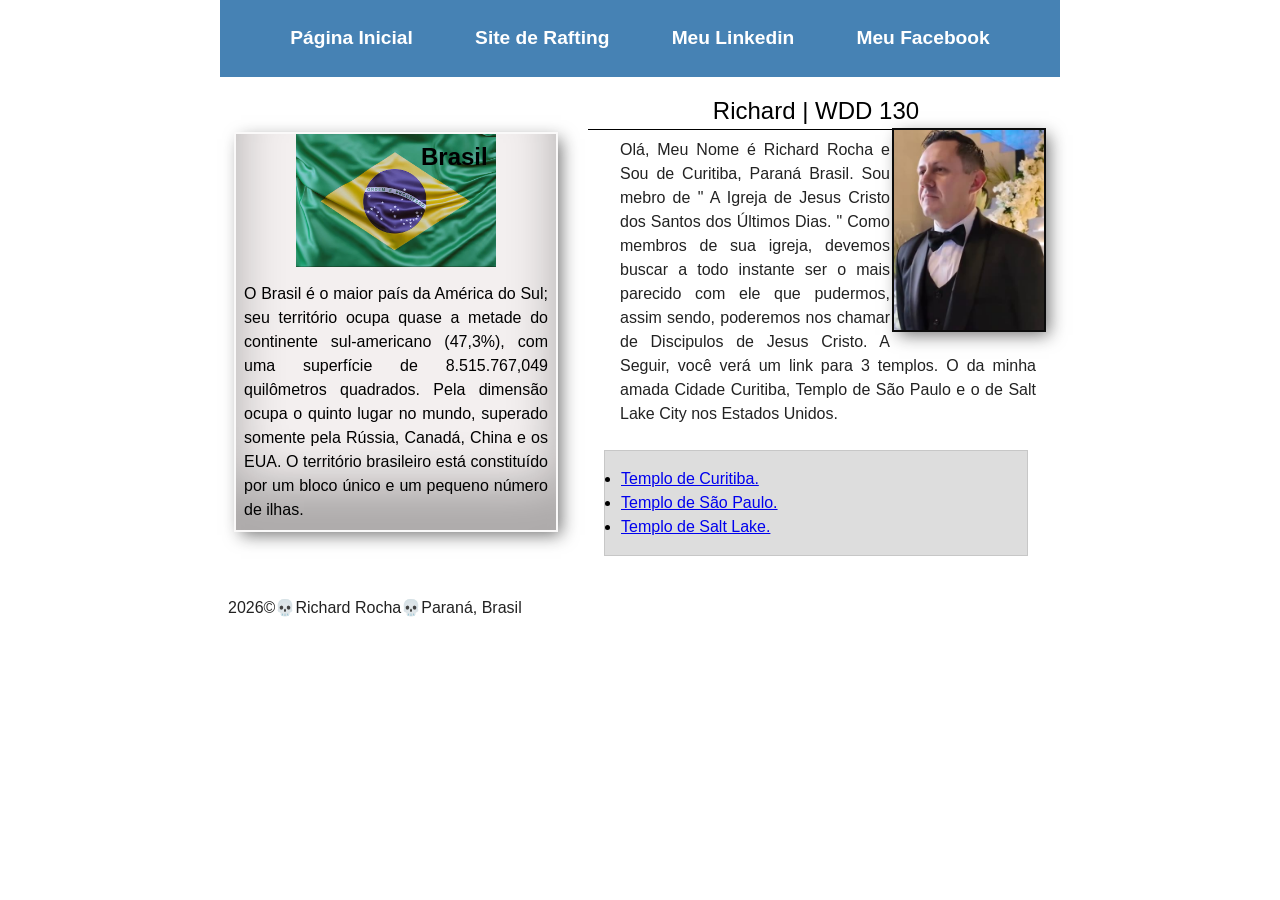
<file: index.html>
<!DOCTYPE html>
<html lang="pt-BR">

<head>
    <meta charset="UTF-8">
    <meta name="viewport" content="width=device-width, initial-scale=1.0">
    <title> Richard Machado da Rocha | WDD 130</title>
    <meta name="description"
      content="Richard Rocha, estudante do curso WDD 130. Pagina de Aprendizado. Semana 02 Estilos CSS">
    <meta name="author" content="Richard Machado da Rocha">
    <link rel="stylesheet" href="estilos/estilos.css">
</head>

<body>
    <header>
        <nav>
            <a href="#">Página Inicial</a>
            <a href="https://rrichard-rocha.github.io/wdd130/wwr/sobre.html">Site de Rafting</a>
            <a href="https://www.linkedin.com/in/richard-rocha-9424b73b7/">Meu Linkedin</a>
            <a href="https://www.facebook.com/RG.GAMES.PR">Meu Facebook</a>
        </nav>
    </header>
    <div class="grid">
        <main>
            <h1>Richard | WDD 130 </h1>
            <img src="imagens/perfil.jpg" alt="Foto de Richard Rocha" width="300">
            <p class="identacao">Olá, Meu Nome é Richard Rocha e Sou de Curitiba, Paraná Brasil. Sou
                mebro de "
                A Igreja de Jesus Cristo dos Santos dos Últimos Dias. " Como membros de sua igreja,
                devemos buscar a
                todo instante ser o mais parecido com ele que pudermos, assim sendo, poderemos nos
                chamar de Discipulos de Jesus Cristo. A Seguir, você verá um link para 3 templos. O
                da
                minha amada Cidade Curitiba, Templo de São Paulo e o de Salt Lake City nos Estados
                Unidos.
            </p>
            <ul class=" caixa">
                <li><a href="https://www.churchofjesuschrist.org/temples/details/curitiba-brazil-temple?lang=por"
                      target="_blank">Templo de Curitiba.</a></li>
                <li><a href="https://www.churchofjesuschrist.org/temples/details/sao-paulo-brazil-temple?lang=por"
                      target="_blank">Templo de São Paulo.</a></li>
                <li><a href="https://www.churchofjesuschrist.org/temples/details/salt-lake-temple?lang=por"
                      target="_blank">Templo de Salt Lake.</a></li>
            </ul>
        </main>

        <aside>
            <h2>Brasil</h2>
            <img src="imagens/brasil.jpg" alt="Bandeira do Brasil">
            <p>O Brasil é o maior país da América do Sul; seu território ocupa quase a metade do
                continente sul-americano (47,3%), com uma superfície de 8.515.767,049 quilômetros
                quadrados. Pela dimensão ocupa o quinto lugar no mundo, superado somente pela
                Rússia,
                Canadá, China e os EUA. O território brasileiro está constituído por um bloco único
                e um
                pequeno número de ilhas.</p>
        </aside>
    </div>
    <footer>
        <p>2026&copy;💀Richard Rocha💀Paraná, Brasil</p>

    </footer>
</body>

</html>
</file>
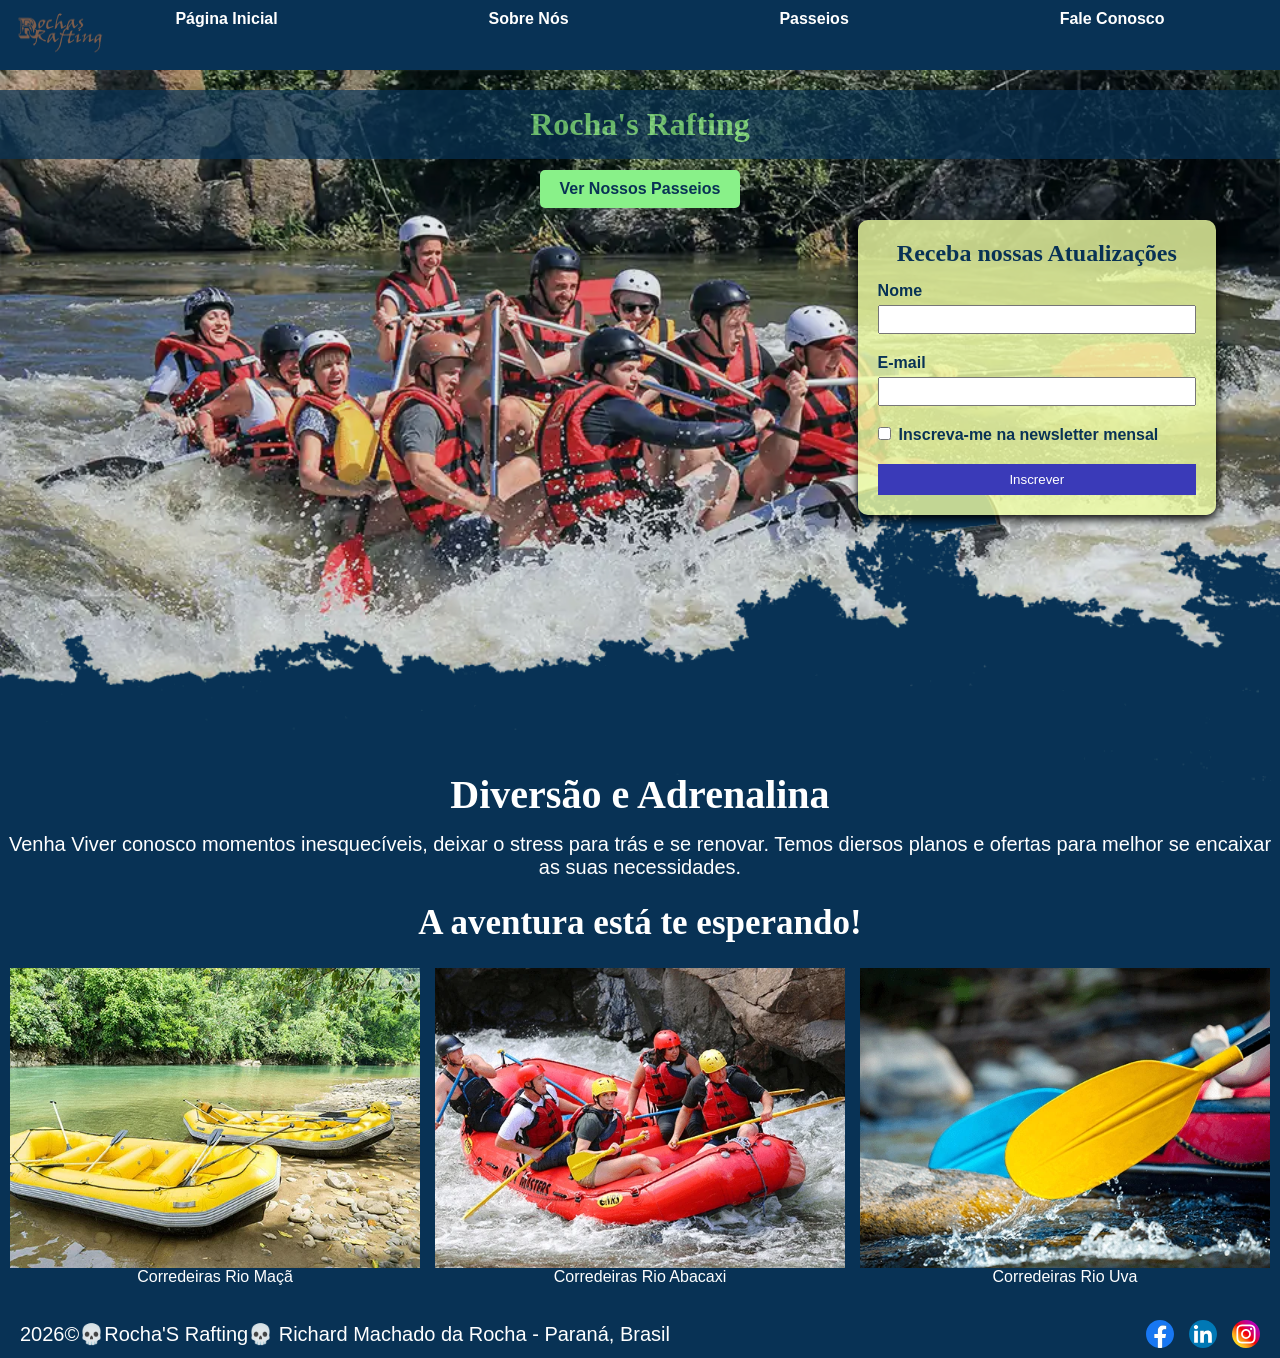
<file: wwr/index.html>
<!DOCTYPE html>
<html lang="pt-BR">

<head>
    <meta charset="UTF-8">
    <meta name="viewport" content="width=device-width, initial-scale=1.0">
    <title> Página Inicial - Rocha's Rafting - A Sua Melhor Experiencia -
        rrichard-rocha.github.io/wdd130/wwr/index.html
    </title>
    <meta name="description"
      content="Rocha's Rafting, uma empresa onde nossas maiores preocupações são sua diversão e segurança">
    <meta name="author" content="Richard Machado da Rocha">
    <link rel="stylesheet" href="estilos/rafting.css">
</head>

<body>
    <header>
        <img src="imagens/logo.png" alt="Logotipo Empresa" width="200">
        <div>
            <nav class="flex-nav">
                <ul>
                    <li><a href="index.html"> Página Inicial</a></li>
                    <li><a href="sobre.html"> Sobre Nós</a></li>
                    <li><a href="passeios.html"> Passeios</a></li>
                    <li><a href="contato.html"> Fale Conosco</a></li>
                </ul>

            </nav>
        </div>
    </header>

    <main>
        <div class="mensagem-principal">
            <img src="imagens/hero_inicial.webp" alt="Foto de Rafting">
            <h1>Rocha's Rafting </h1>
            <div class="botao-passeio">
            <a href="passeios.html" target="_blank" class="botao-chamada">Ver Nossos Passeios</a>
            </div>
        </div>
        <div class="newsletter-principal">
            <h2>Receba nossas Atualizações</h2>
            <form>
            <label for="nome-usuario">Nome</label>
            <input type="text" id="nome-usuario" name="nome-usuario">
            
            <label for="email">E-mail</label>
            <input type="email" name="email" id="email">


            <label><input type="checkbox" id="news-letter" name="news-letter">Inscreva-me na newsletter mensal</label>
            
            <button type="submit">Inscrever</button>
            </form>
        </div>

        <section>
    <h3>Diversão e Adrenalina</h3>
    <p>Venha Viver conosco momentos inesquecíveis, deixar o stress para trás e se renovar. Temos diersos planos e ofertas para melhor se encaixar as suas necessidades.</p>
</section>

<!-- Seção exclusiva para o Grid das imagens -->
<section class="p-inicial">
    <h4>A aventura está te esperando!</h4>
 
    <figure>
        <img src="imagens/rafting02_inicial.webp" alt="Rio Maçã">
        <figcaption>Corredeiras Rio Maçã</figcaption>
    </figure>

    <figure>
        <img src="imagens/rafting03_inicial.webp" alt="Rio Abacaxi">
        <figcaption>Corredeiras Rio Abacaxi</figcaption>
    </figure>
    
    <figure>
        <img src="imagens/rafting04_inicial.webp" alt="Rio Uva">
        <figcaption>Corredeiras Rio Uva</figcaption>
    </figure>
</section>
    </main>

    <footer>
        <p>2026&copy;💀Rocha'S Rafting💀 Richard Machado da Rocha - Paraná, Brasil</p>
        <nav class="socialmedia">
            <a href="https://www.facebook.com/RG.GAMES.PR" target="_blank">
                <img src="imagens/facebook.svg" alt="Icone facebook"></a>
            <a href="https://www.linkedin.com/in/richard-rocha-9424b73b7/" target="_blank">
                <img src="imagens/linkedin.svg" alt="Icone linkedin"></a>
            <a href="https://www.instagram.com/rrichard_rrocha/" target="_blank">
                <img src="imagens/instagram.svg" alt="Icone instagram"></a>
        </nav>
    </footer>
</body>

</html>
</file>
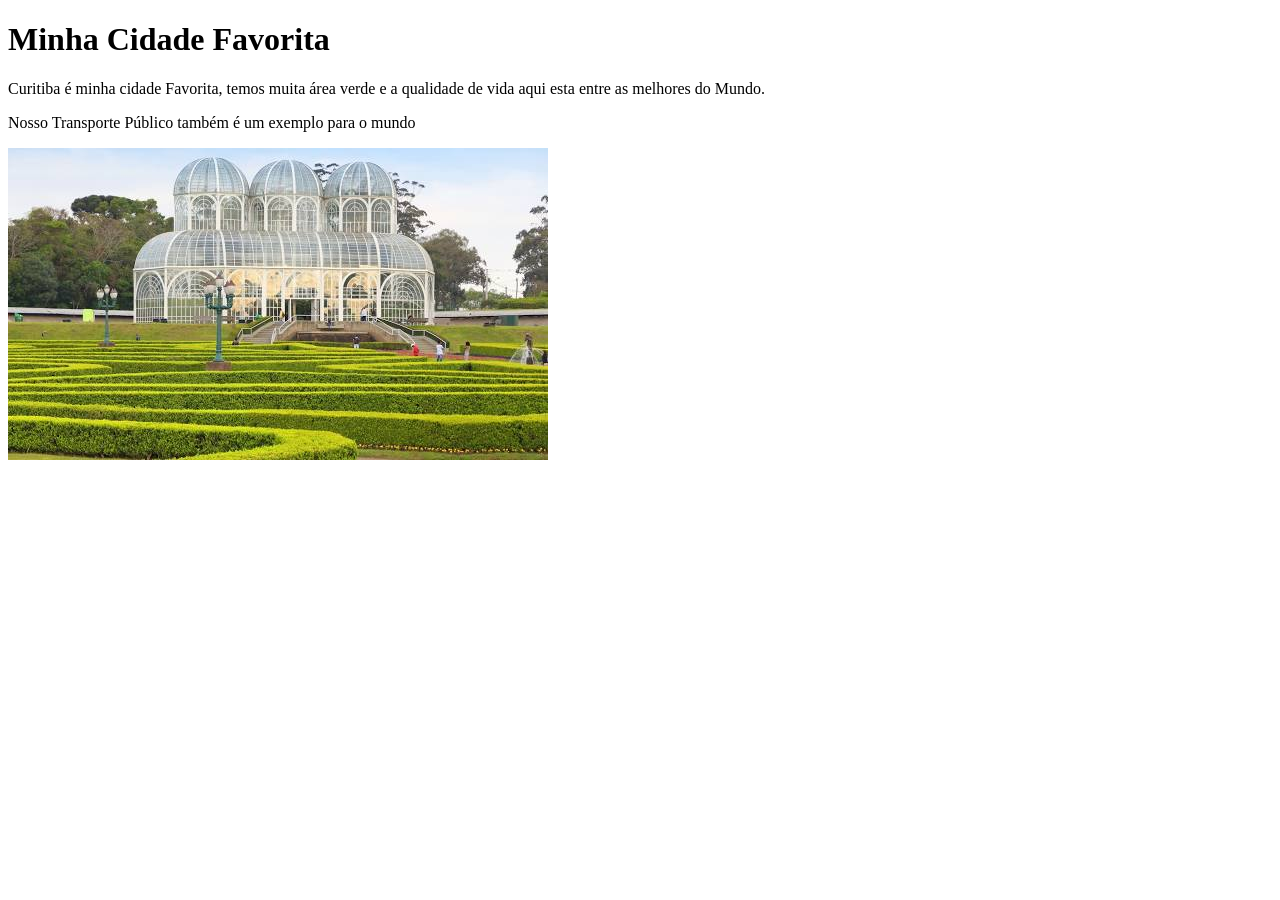
<file: semana01/cidade-favorita.html>
<!DOCTYPE html>
<html lang="pt-br">

<head>
    <meta charset="UTF-8">
    <meta name="viewport" content="width=device-width, initial-scale=1.0">
    <title>Minha Cidade Favorita</title>
</head>

<body>
    <h1>Minha Cidade Favorita</h1>
    <p>Curitiba é minha cidade Favorita, temos muita área verde e a qualidade de vida aqui esta
        entre as melhores do Mundo.</p>
    <p>Nosso Transporte Público também é um exemplo para o mundo</p>
    <img src="imagens/Curitiba - Jd Botanico.jpg" alt="Jardim Botanico" </body>

</html>
</file>
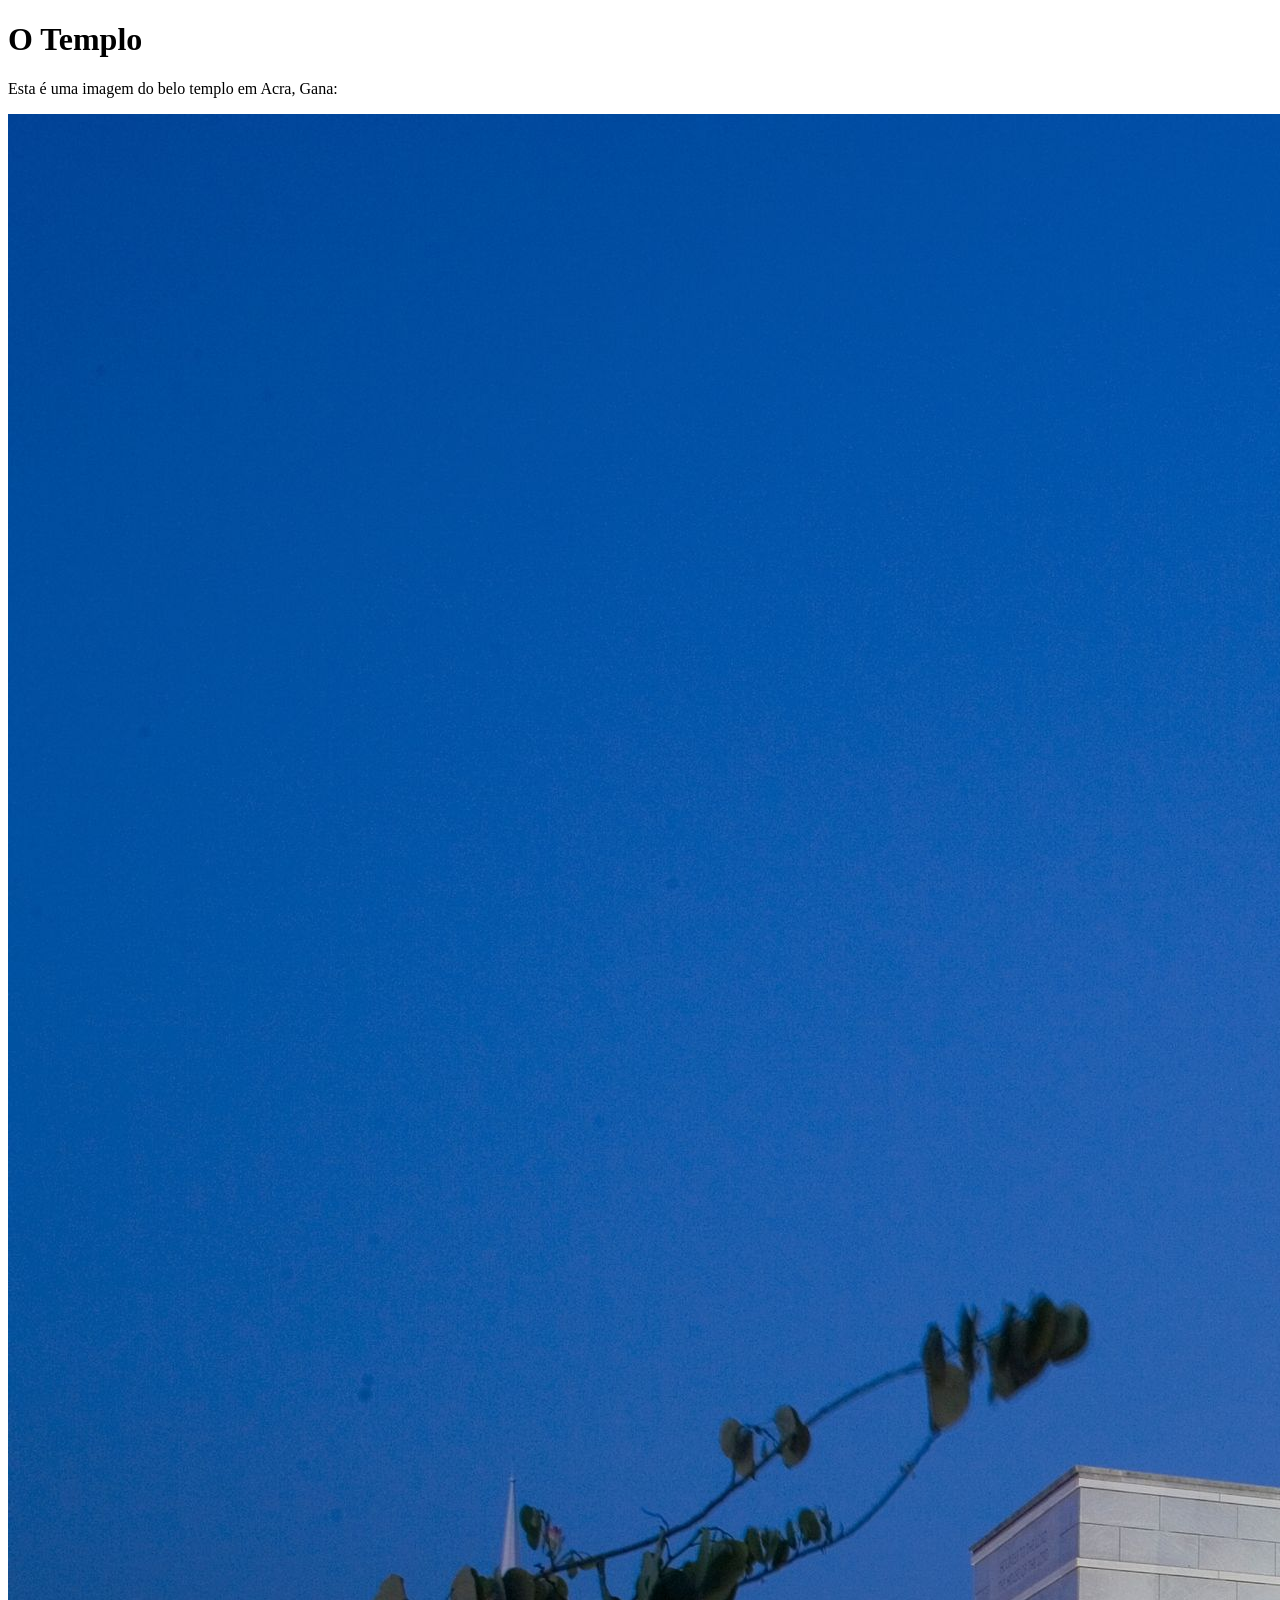
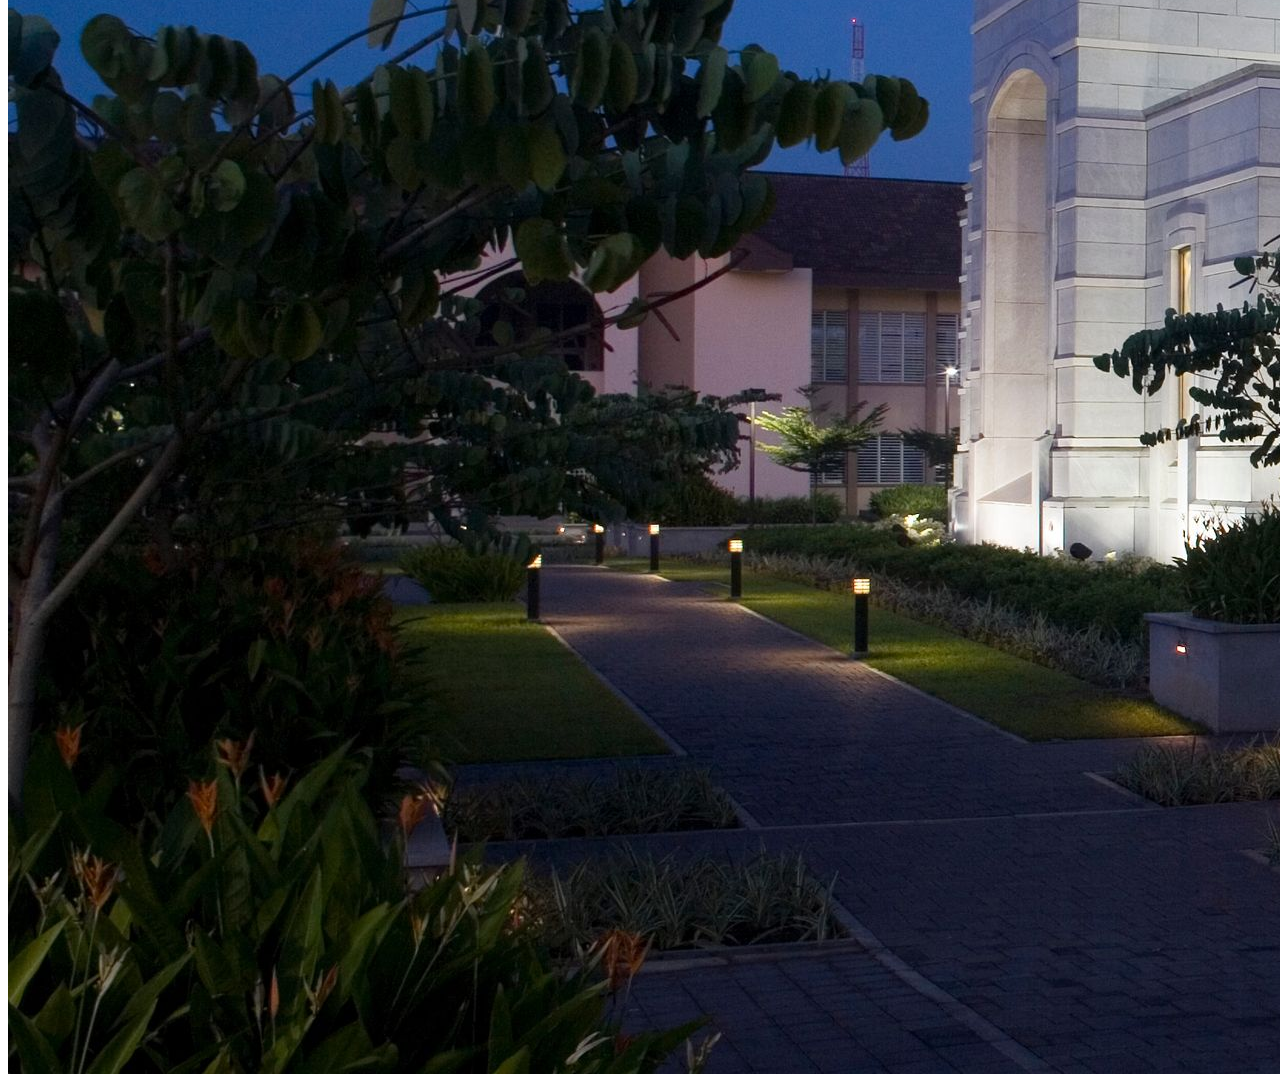
<file: semana01/imagens.html>
<!DOCTYPE html>
<html lang="pt-br">
<head>
    <meta charset="UTF-8">
    <meta name="viewport" content="width=device-width, initial-scale=1.0">
    <title>Imagem do Templo</title>
</head>
<body>
    <h1>O Templo</h1>
    <p>Esta é uma imagem do belo templo em Acra, Gana:</p>
    <img src="imagens/templo-largo.jpeg" alt="O Templo de Acra, Gana">
    
</body>
</html>
</file>
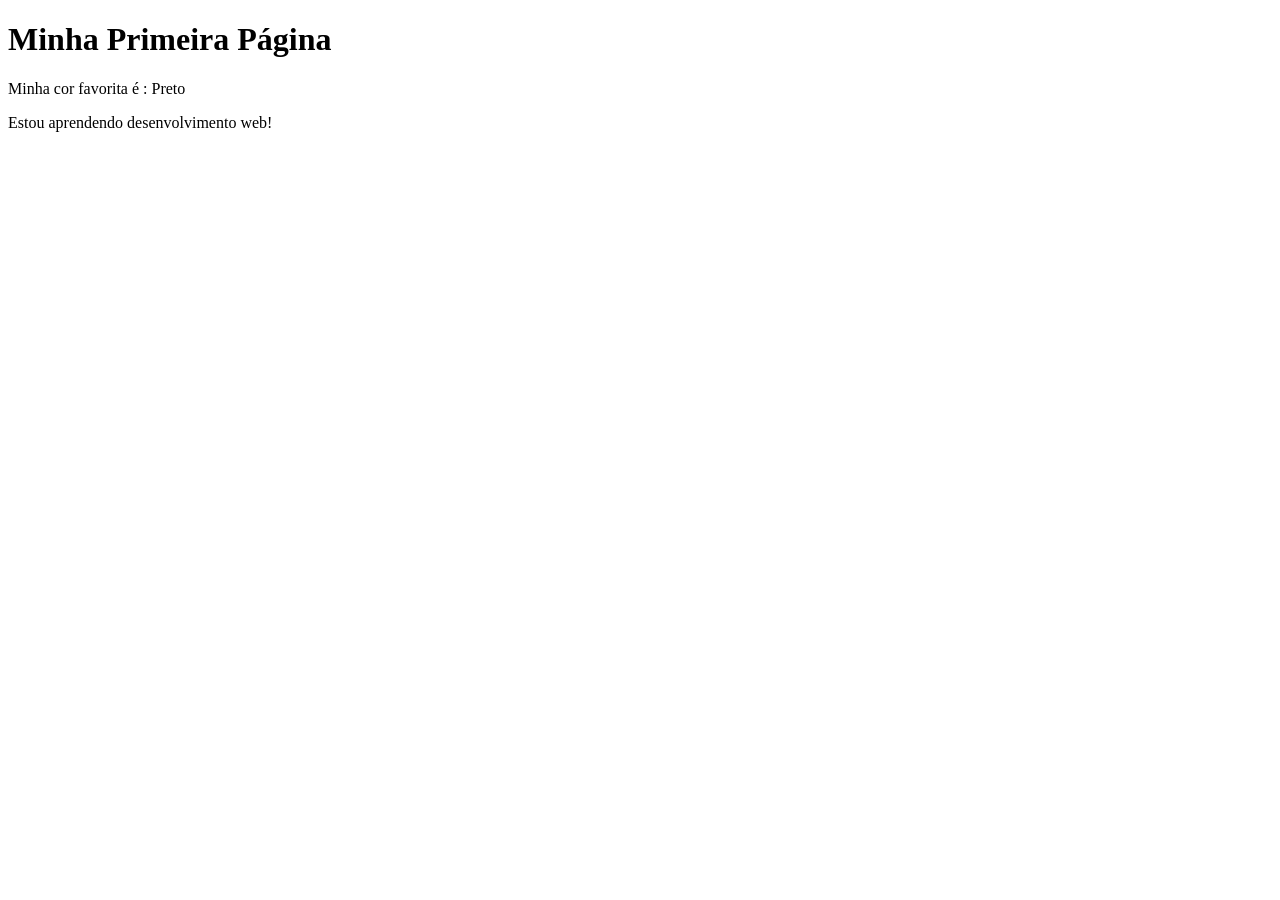
<file: semana01/primeira-pagina.html>
<!DOCTYPE html>
<html lang="pt-br">

<head>
    <meta charset="UTF-8">
    <meta name="viewport" content="width=device-width, initial-scale=1.0">
    <title>Minha Primeira Página</title>
</head>

<body>
    <h1>Minha Primeira Página</h1>
    <p>Minha cor favorita é : Preto</p>
    <p>Estou aprendendo desenvolvimento web!</p>
</body>

</html>
</file>
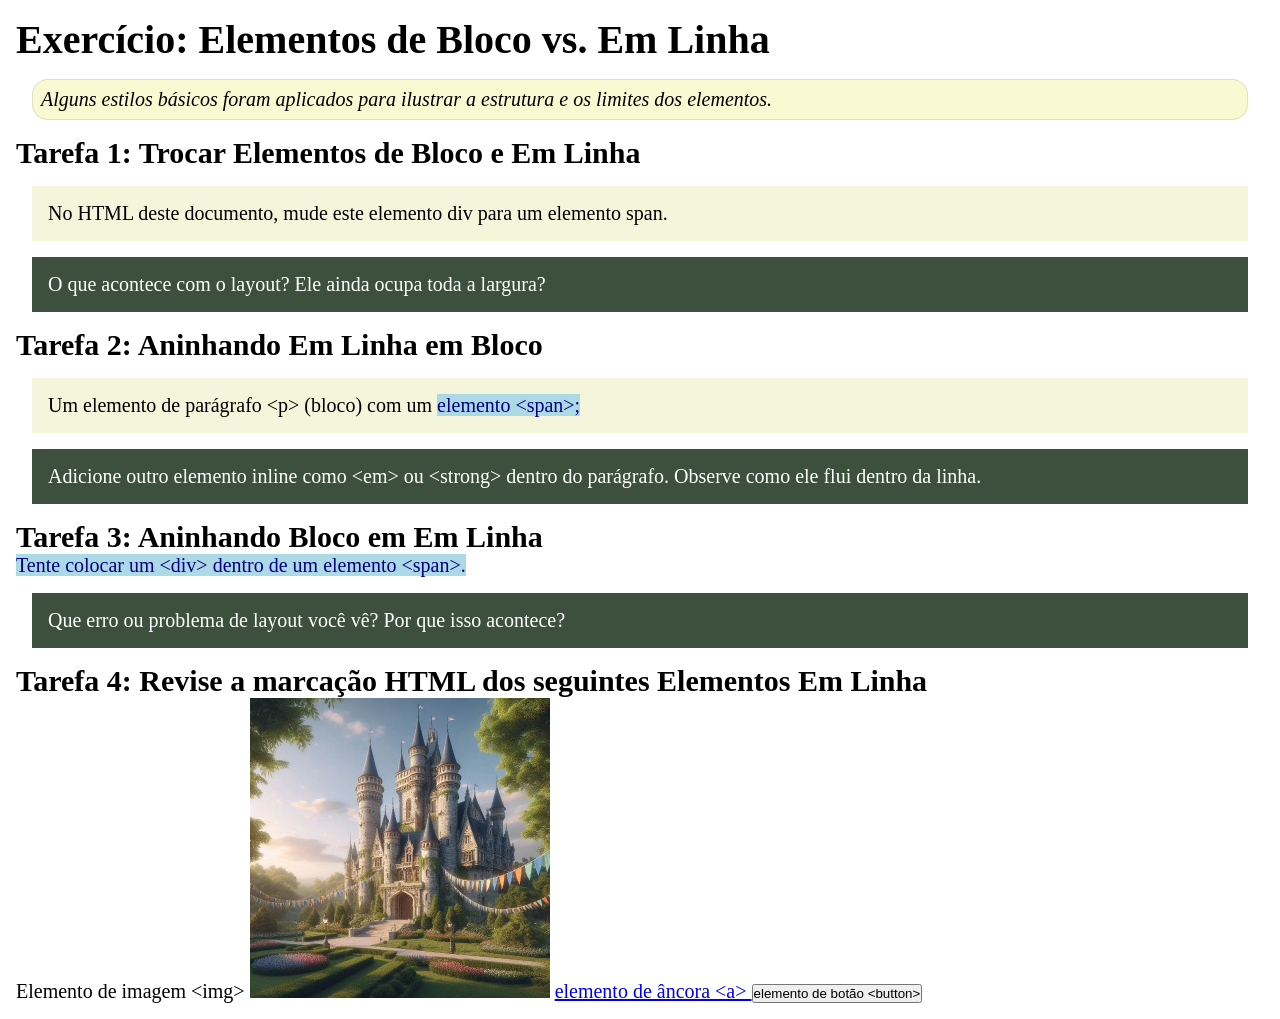
<file: semana02/bloco-vs-inline.html>
<!DOCTYPE html>
<html lang="pt-br">

<head>
    <meta charset="UTF-8">
    <meta name="viewport" content="width=device-width, initial-scale=1.0">
    <title>Exercício: Elementos de Bloco vs. Inline</title>
    <link rel="stylesheet" href="estilos/bloco-vs-inline.css">
</head>

<body>
    <main>
        <h1>Exercício: Elementos de Bloco vs. Em Linha</h1>
        <p class="note">Alguns estilos básicos foram aplicados para ilustrar a estrutura e os limites dos elementos.</p>

        <h2>Tarefa 1: Trocar Elementos de Bloco e Em Linha</h2>
        <div>No HTML deste documento, mude este elemento div para um elemento span.</div>

        <p class="question">O que acontece com o layout? Ele ainda ocupa toda a largura?</p>

        <h2>Tarefa 2: Aninhando Em Linha em Bloco</h2>
        <p>Um elemento de parágrafo &lt;p&gt; (bloco) com um <span>elemento &lt;span&gt;;</span></p>
        <p class="question">Adicione outro elemento inline como &lt;em&gt; ou &lt;strong&gt; dentro do parágrafo.
            Observe como ele flui dentro da linha.</p>

        <h2>Tarefa 3: Aninhando Bloco em Em Linha</h2>
        <span>Tente colocar um &lt;div&gt; dentro de um elemento &lt;span&gt;.</span>
        <p class="question">Que erro ou problema de layout você vê? Por que isso acontece?</p>


        <h2>Tarefa 4: Revise a marcação HTML dos seguintes Elementos Em Linha</h2>
        Elemento de imagem &lt;img&gt;
        <img src="imagens/castelo.webp" alt="imagem (imagens estão em linha)" width="300" height="300">
        <a href="https://churchofjesuschrist.org">elemento de âncora &lt;a&gt; </a>
        <button type="button">elemento de botão &lt;button&gt;</button>
    </main>
</body>

</html>
</file>
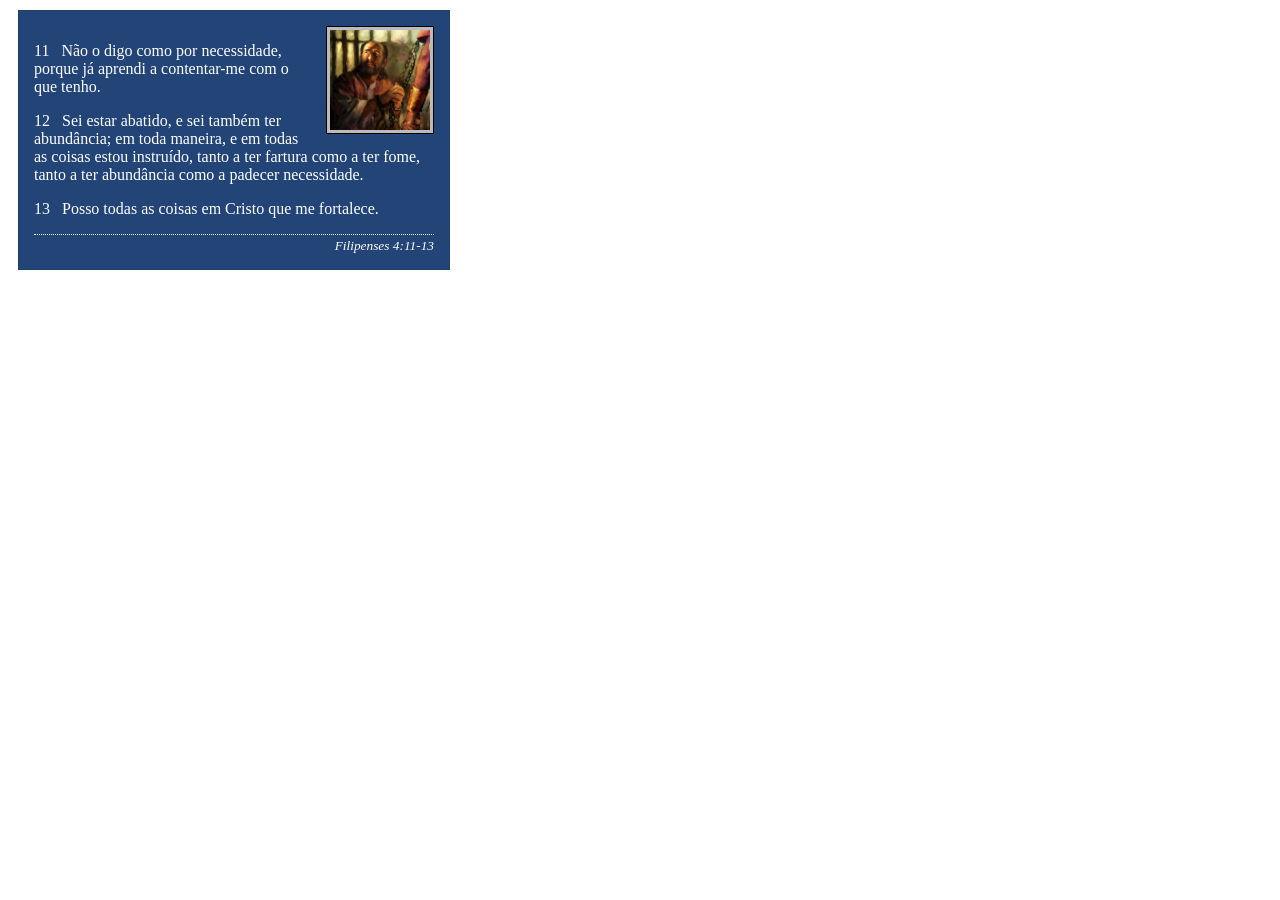
<file: semana02/box-model-solucao.html>
<!DOCTYPE html>
<html lang="pt-br">

<head>
    <meta charset="UTF-8">
    <meta name="viewport" content="width=device-width, initial-scale=1.0">
    <title>Atividade de Box Model</title>
    <link rel="stylesheet" href="estilos/box-model-solucao.css">
</head>

<body>
    <main>
        <div class="callout">
            <img src="imagens/apostolo-paulo-preso.webp" alt="Apóstolo Paulo - Preso em Roma" width="200" height="200">
            <blockquote>
                <p>11 &nbsp; Não o digo como por necessidade, porque já aprendi a contentar-me com o que tenho.</p>
                <p>12 &nbsp; Sei estar abatido, e sei também ter abundância; em toda maneira, e em todas as coisas estou
                    instruído, tanto a ter fartura como a ter fome, tanto a ter abundância como a padecer necessidade.
                </p>
                <p>13 &nbsp; Posso todas as coisas em Cristo que me fortalece.</p>
            </blockquote>
            <cite>Filipenses 4:11-13</cite>
        </div>
    </main>
</body>

</html>
</file>
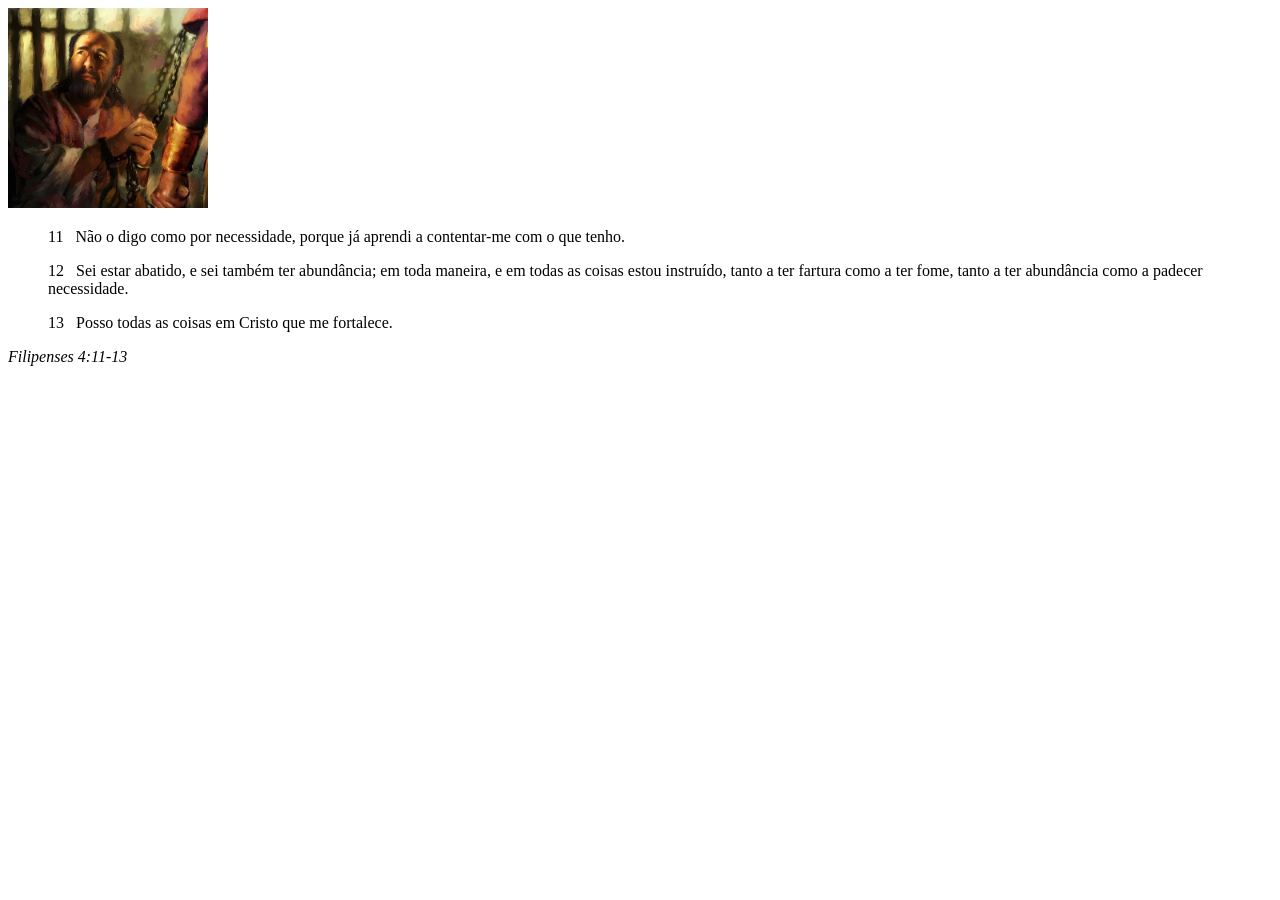
<file: semana02/box-model.html>
<!DOCTYPE html>
<html lang="pt-br">
<head>
    <meta charset="UTF-8">
    <meta name="viewport" content="width=device-width, initial-scale=1.0">
    <title>Atividade de Box Model</title>
</head>
<body>
    <main>
        <div class="callout">
            <img src="imagens/apostolo-paulo-preso.webp" alt="Apóstolo Paulo - Preso em Roma" width="200" height="200">
            <blockquote>
                <p>11 &nbsp; Não o digo como por necessidade, porque já aprendi a contentar-me com o que tenho.</p>
                <p>12 &nbsp; Sei estar abatido, e sei também ter abundância; em toda maneira, e em todas as coisas estou instruído, tanto a ter fartura como a ter fome, tanto a ter abundância como a padecer necessidade.</p>
                <p>13 &nbsp; Posso todas as coisas em Cristo que me fortalece.</p>
            </blockquote>
            <cite>Filipenses 4:11-13</cite>
        </div>
    </main>
</body>
</html>
</file>
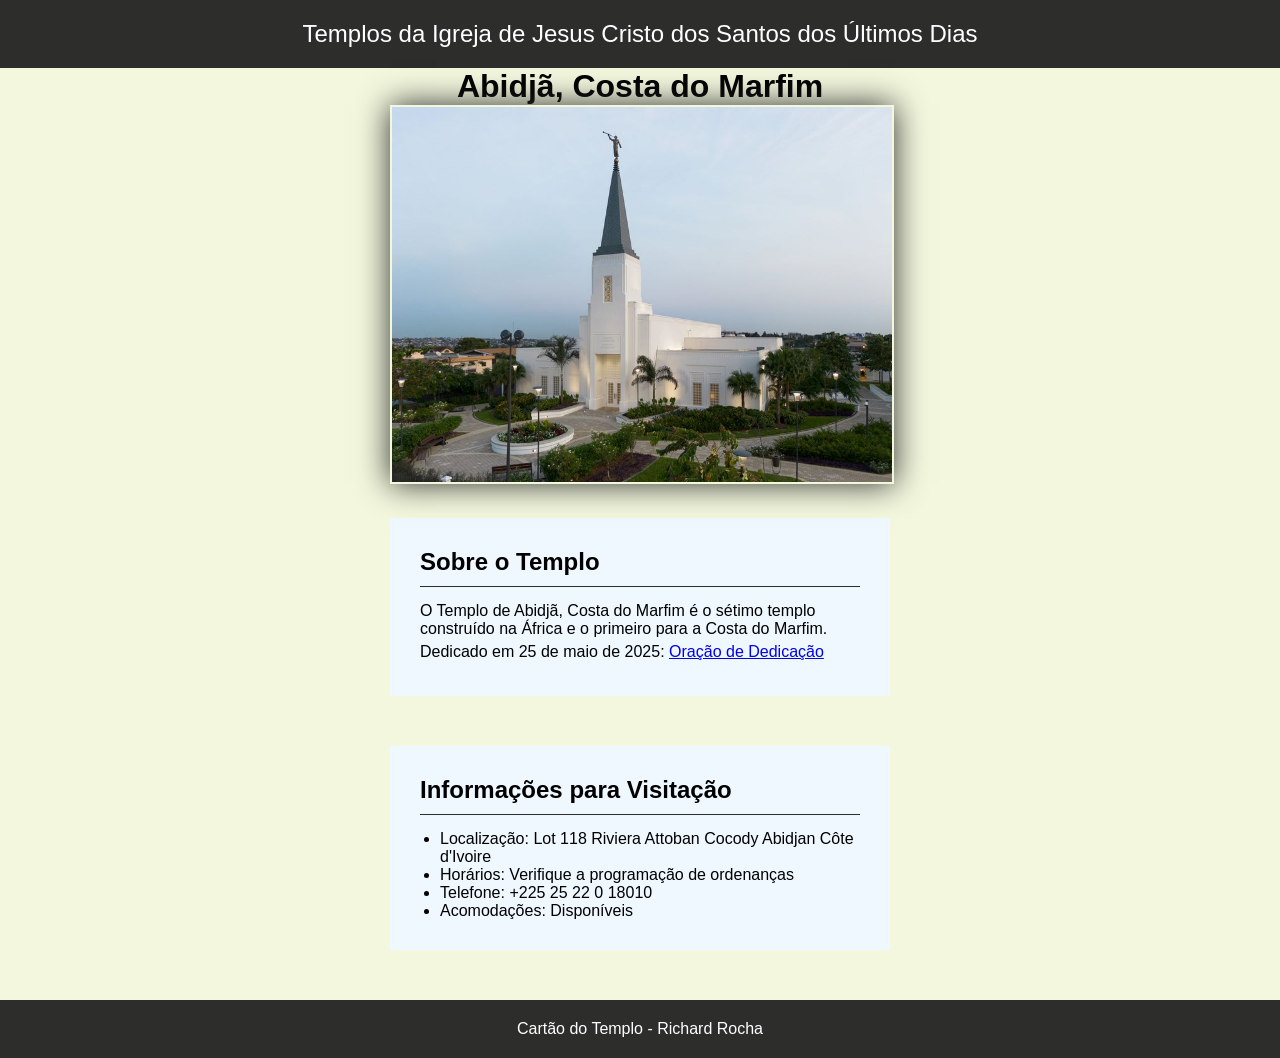
<file: semana02/templo.html>
<!DOCTYPE html>
<html lang="pt-br">

<head>
    <meta charset="UTF-8">
    <meta name="viewport" content="width=device-width, initial-scale=1.0">
    <title>Cartão do Templo - Abidjã, Costa do Marfim</title>
    <link rel="stylesheet" href="estilos/templo.css">
</head>

<body>
    <header>
        <p>Templos da Igreja de Jesus Cristo dos Santos dos Últimos Dias</p>
    </header>
    <main>
        <h1>Abidjã, Costa do Marfim</h1>
        <picture>
            <img src="imagens/abidja-costa-do-marfim.jpeg" alt="Templo de Abidjã, Costa do Marfim">
        </picture>
        <section>
            <h2>Sobre o Templo</h2>
            <p>O Templo de Abidjã, Costa do Marfim é o sétimo templo construído na África e o primeiro para a Costa do Marfim.</p>
            <p>Dedicado em 25 de maio de 2025: <a
                    href="https://www.churchofjesuschrist.org/temples/dedicatory-prayer/abidjan-ivory-coast-temple/2025-05-25?lang=eng"
                    target="_blank" rel="noopener noreferrer">Oração de Dedicação</a></p>
        </section>
        <section>
            <h2>Informações para Visitação</h2>
            <ul>
                <li>Localização: Lot 118 Riviera Attoban Cocody Abidjan Côte d'Ivoire</li>
                <li>Horários: Verifique a programação de ordenanças</li>
                <li>Telefone: +225 25 22 0 18010</li>
                <li>Acomodações: Disponíveis</li>
            </ul>
        </section>
    </main>
    <footer>
        <p>Cartão do Templo - Richard Rocha</p>
    </footer>
</body>

</html>
</file>
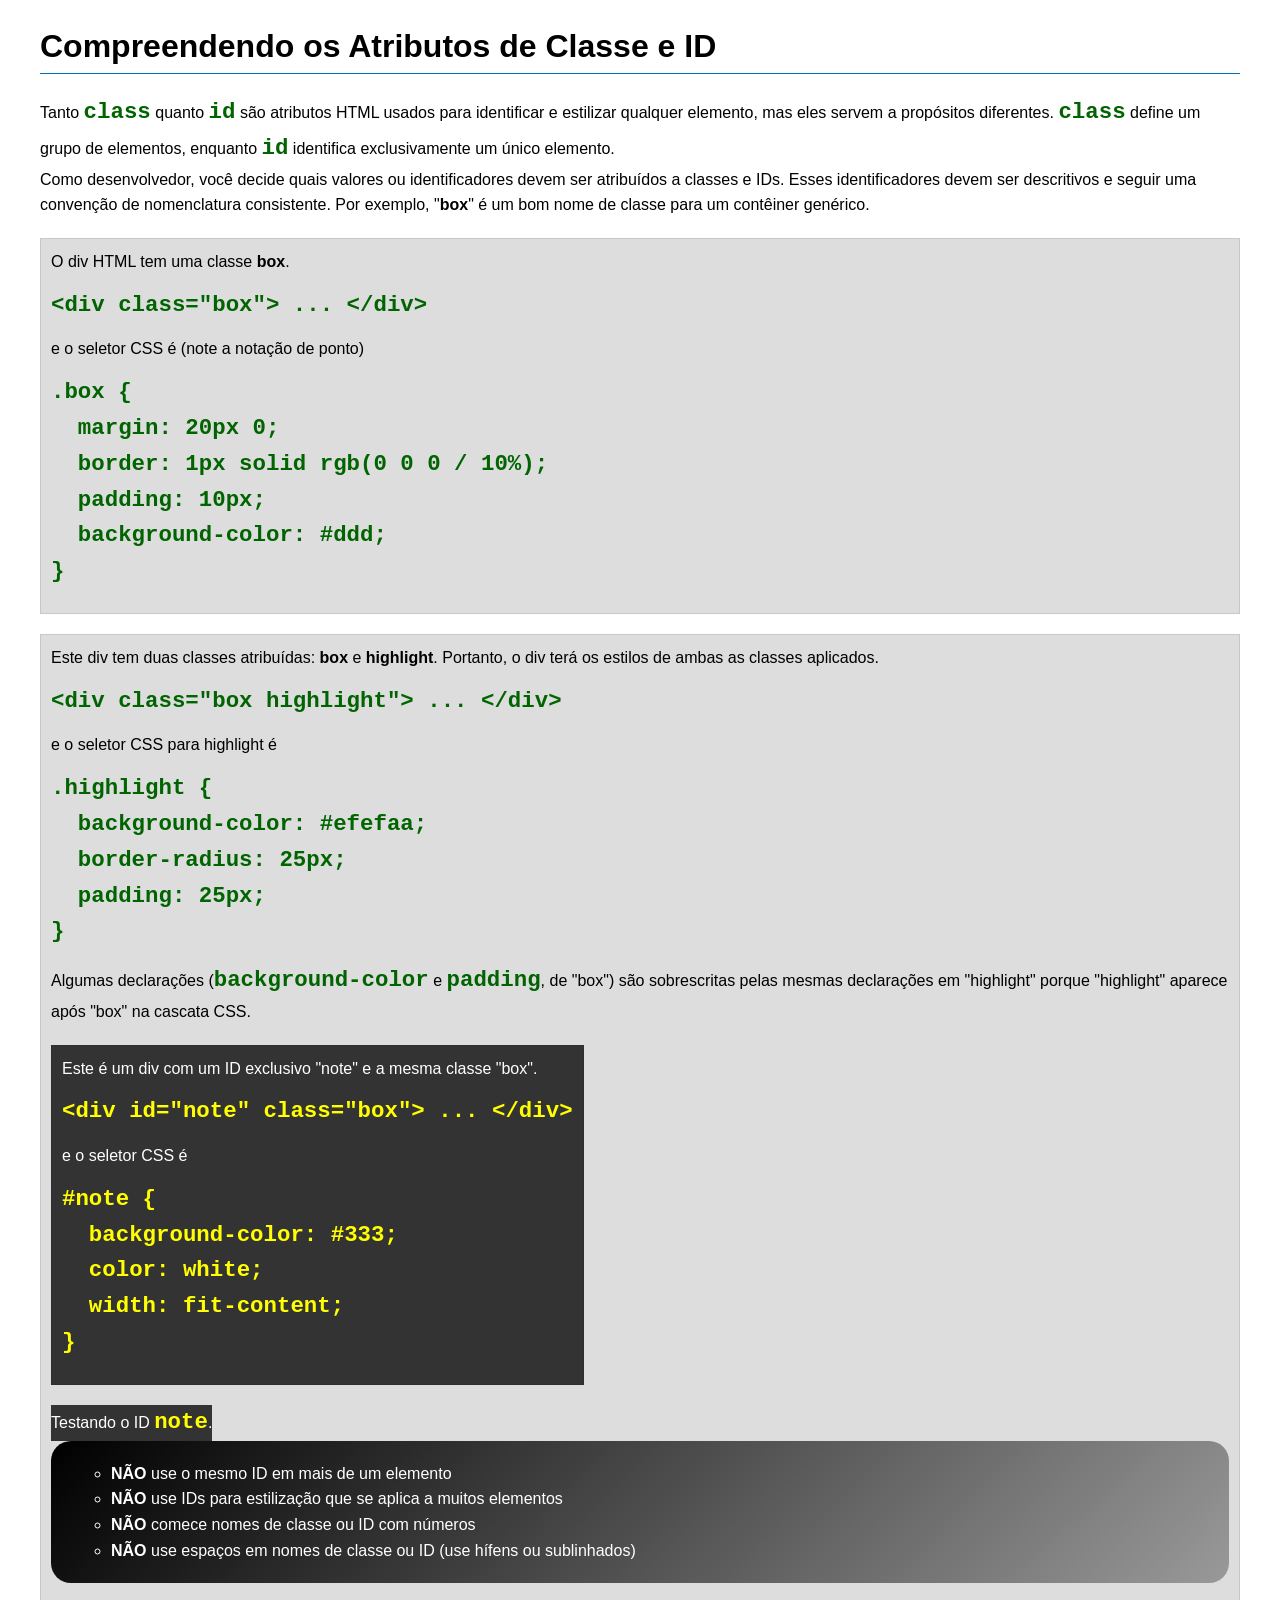
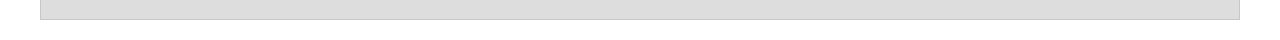
<file: semana03/classe-e-id.html>
<!DOCTYPE html>
<html lang="pt-br">

<head>
    <meta charset="UTF-8">
    <meta name="viewport" content="width=device-width, initial-scale=1.0">
    <title>Atributos de Classe vs ID</title>
    <link rel="stylesheet" href="estilos/classe-e-id.css">
</head>

<body>
    <h1>Compreendendo os Atributos de Classe e ID</h1>
    <p>Tanto <code>class</code> quanto <code>id</code> são atributos HTML usados para identificar e estilizar qualquer
        elemento, mas eles servem a propósitos diferentes. <code>class</code> define um grupo de elementos, enquanto
        <code>id</code> identifica exclusivamente um único elemento.
    </p>
    <p>Como desenvolvedor, você decide quais valores ou identificadores devem ser atribuídos a classes e IDs. Esses
        identificadores devem ser descritivos e seguir uma convenção de nomenclatura consistente. Por exemplo,
        "<strong>box</strong>" é um bom nome de classe para um contêiner genérico.</p>
    <div class="box">
        <p>O div HTML tem uma classe <strong>box</strong>.</p>
        <pre><code class="html">&lt;div class="box"&gt; ... &lt;/div&gt;</code></pre>
        e o seletor CSS é (note a notação de ponto)
        <pre><code class="css">.box {
  margin: 20px 0;
  border: 1px solid rgb(0 0 0 / 10%);
  padding: 10px;
  background-color: #ddd; 
}</code></pre>
    </div>

    <ul class="box">
        <p>Este div tem duas classes atribuídas: <strong>box</strong> e <strong>highlight</strong>. Portanto, o div terá
            os estilos de ambas as classes aplicados.</p>
        <pre><code class="html">&lt;div class="box highlight"&gt; ... &lt;/div&gt;</code></pre>
        e o seletor CSS para highlight é
        <pre><code class="css">.highlight {
  background-color: #efefaa;
  border-radius: 25px;
  padding: 25px;
}</code></pre>
        <p>Algumas declarações (<code>background-color</code> e <code>padding</code>, de "box") são sobrescritas pelas
            mesmas declarações em "highlight" porque "highlight" aparece após "box" na cascata CSS.</p>
    </div>
    
    <div id="note" class="box">
        <p>Este é um div com um ID exclusivo "note" e a mesma classe "box".</p>
        <pre><code class="html">&lt;div id="note" class="box"&gt; ... &lt;/div&gt;</code></pre>
        e o seletor CSS é
        <pre><code class="css">#note {
  background-color: #333;
  color: white;
  width: fit-content;
}</code></pre>
    </div>

    <div id="note">
        <p>Testando o ID <code>note</code>.</p>
    </div>

    <section id="melhor-pratica">
        <ul>
            <li><strong>NÃO</strong> use o mesmo ID em mais de um elemento</li>
            <li><strong>NÃO</strong> use IDs para estilização que se aplica a muitos elementos</li>
            <li><strong>NÃO</strong> comece nomes de classe ou ID com números</li>
            <li><strong>NÃO</strong> use espaços em nomes de classe ou ID (use hífens ou sublinhados)</li>
        </ul>
    </section>

    <br>

</body>

</html>
</file>
<file: estilos/estilos.css>
* {
    margin: 0;
    padding: 0;
    box-sizing: border-box;
}

:root {
    --cor-de-fundo-geral: #2d2e2c;
    --fonte-titulo: Arial, Helvetica, sans-serif;
    --padding-geral: 1rem;
    --bordas: 2px #070707;
    --cor-de-titulo: black;
    --padding-para-links: 10px,
}

body {
    font-family: Arial, Helvetica, sans-serif;
    line-height: 1.5;
    color: #222;
    background: #fff;
    margin: 0;
}

main {
    grid-column: 2/3;
    margin: 1rem;
}

aside {
    width: 20rem;
    position: relative;
    background-color: #f3efef;
    grid-column: 1/2;
    grid-row: 1/2;
    color: #000;
    text-align: center;
    margin: 1rem;
    border: none;
    height: auto;
    padding: 0;
    box-shadow: inset 0 -3em 3em rgba(12, 12, 12, 0.3),
        0 0 0 2px rgb(250, 249, 249),
        0.3em 0.3em 1em rgba(24, 23, 23, 0.6);

}

aside img {
    width: 200px;
    height: auto;
}

aside h2 {
    position: absolute;
    top: 5px;
    left: 185px;
}

main img {
    float: right;
    width: 150px;
    height: auto;
    margin-left: 4px;
    border: black;
    padding: var(--padding);
    box-shadow:
        inset 0 -3em 3em rgba(12, 12, 12, 0.3),
        0 0 0 2px rgb(12, 12, 12),
        0.3em 0.3em 1em rgba(24, 23, 23, 0.6);
}

p {
    padding: 0.5rem;
    text-align: justify;
}

footer {
    margin-top: 2px;
    border-top: 2px;
    border-bottom: var(--bordas);
    text-align: justify;
}

nav {
    background-color: steelblue;
    padding: 1rem;
    display: flex;
    justify-content: space-evenly;
    align-items: center;
}

nav a {
    display: block;
    padding: 0.5rem;
    text-decoration: none;
    font-size: 1.2rem;
    font-weight: 700;
    color: #fff;
}

h1 {
    font: var(--fonte-titulo);
    color: var(--cor-de-titulo);
    font-size: x-large;
    text-align: center;
    border-bottom: 1px outset black;
}

/*Seletores de Classe*/
.caixa {
    margin: 1rem;
    border: 1px solid rgb(0 0 0 / 10%);
    padding: 1rem;
    background-color: #ddd;
    color: #000;
}

.identacao {
    padding-left: 2rem;
}

.grid {
    display: grid;
    align-items: center;
}

header,
footer,
.grid {
    max-width: 840px;
    margin: auto;
}
</file>
<file: wwr/estilos/rafting.css>
:root {
    --cor-primaria: rgb(8, 50, 85);
    --cor-secundaria: rgb(137, 241, 137);
    --cor-destaque1: rgb(8, 50, 85);
    --cor-destaque2: rgb(241, 255, 164);
    --fonte-titulo: "Times New Roman", "Georgia", serif;
    --fonte-body: Arial, Helvetica, sans-serif;
}

* {
    margin: 0;
    padding: 0;
    box-sizing: border-box;
}

body {
    font-family: var(--fonte-body);
    color: #ffffff;
    background-color: var(--cor-destaque1);
}

header,
main,
footer {
    width: 100%;
    margin: auto;
    background-color: var(--cor-primaria);
}

header {
    display: grid;
    grid-template-columns: 60px auto;
}

header img {
    width: 100px;
    height: 70px;
    display: block;
    margin-left: 10px;
    background-color: transparent;
}

header nav.flex-nav {
    background-color: transparent;
    padding: 10px;
    border-radius: 5px;
}

nav ul {
    display: flex;
    flex-direction: row;
    justify-content: space-around;
    list-style: none;
}

nav a {
    color: #ffffff;
    text-decoration: none;
    font-weight: bold;
    background-color: transparent;
}

.hero {
    position: relative;
}

.hero img {
    display: block;
    width: 100%;
    height: auto;
}

.hero article {
    position: absolute;
    bottom: 580px;
    left: 2.5%;
    width: 95%;
    padding: 12px;
    background-color: var(--cor-destaque2);
    color: rgb(0, 0, 100);
    opacity: 0.95;
}

.hero h1 {
    position: absolute;
    top: 20px;
    width: 100%;
    padding: 16px;
    text-align: center;
    opacity: 0.9;
    background-color: var(--cor-destaque1);
    color: var(--cor-secundaria);
}

.hero article img {
    float: right;
    width: 125px;
    margin-left: 4px;
}

h1,
h2 {
    font-family: var(--fonte-titulo);
    color: #ffffff;
    text-align: center;
}

.section-aventura {
    display: flex;
    flex-direction: row;
    flex-wrap: wrap;
    justify-content: space-between;
    margin: 16px 0;
    padding: 8px 10px;
}

.section-aventura h2 {
    width: 100%;
    margin-bottom: 10px;
    color: #ffffff;
}

.section-aventura figure {
    margin: 0;
    width: 18%;
    text-align: center;
}

.section-aventura figure img {
    width: 100%;
    height: auto;
    display: block;
}

footer {
    display: flex;
    justify-content: space-between;
    align-items: center;
    padding: 10px 20px;   
}

footer .socialmedia{
    display: flex;
    flex-direction: row;
    gap: 15px;
    background: none;
    margin: 0;
    padding: 0;
}

footer .socialmedia a img {
    width: 28px;
    height: 28px;
    display: block;
}

.socialmedia a {
    text-decoration: none;
    display: inline-block;
}

/*COMO O VALIDADOR SEMPRE TROCA A EXIGENCIA:
"socialmedia" ou "reses-sociais"
MANTENHO OS DUAS OPÇÕES*/

footer .redes-sociais{
    display: flex;
    flex-direction: row;
    gap: 15px;
    background: none;
    margin: 0;
    padding: 0;
}

.redes-sociais a {
    text-decoration: none;
}

footer .redes-sociais a img {
    width: 28px;
    height: 28px;
    display: block;
}
/* ******************Contato*********************** */

.article-contato {
    display: grid;
    align-items: center;
    justify-content: space-around;
    color: #ffffff;    
}

.map-end {
    display: grid;
    grid-template-rows: min-content;
    justify-items: left;
    border: 6px solid black;
}

.map-end iframe {
    width: 100%;
    height: 450px;
    display: block;
}

.section-servir {
    display: flex;
    flex-wrap: wrap;
    justify-content: space-between;
    margin-top: 30px;
    padding-bottom: 30px;
}

.section-servir h2 {
    width: 100%;
    margin-bottom: 20px;
    color: #ffffff;
}

.perfil-funcionario {
    flex: 0 0 33.333%;
    display: flex;
    flex-direction: column;
    align-items: center;
    text-align: center;
    margin-bottom: 15px;
}

.perfil-funcionario img {
    max-width: 200px;
    height: auto;
    display: block;
    margin-bottom: 5px;
}

.perfil-funcionario p {
    margin: 0;
    line-height: 1.4;
    font-size: 0.9rem;
}

form {
    display: grid;
    gap: 5px;
}

label {
    margin-top: 15px;
}

input[type="text"],

input[type="email"],

textarea {
    padding: 5px 10px;
    width: 100%;
    resize: vertical;
}

input {
    width: auto;
    display: inline-block;
    margin-right: 8px;
}

button {
    margin-top: 15px;
    background-color: #3a3ab8;
    color: #fff;
    padding: 0.5rem;
    border: none;
    cursor: pointer;
    width: 100%;
}

.contato-grid {
    display: grid;
    grid-template-columns: 1fr 1fr;
    gap: 20px;
    align-items: start;
    margin-top: 20px;
    padding: 0 20px;
}

.newsletter {
    display: flex;
    flex-direction: column;
    align-items:flex-end;
    margin-top: 20px;
    padding: 0 20px;
}

/* ******************PAGINA INICIAL*********************** */
.mensagem-principal {
    position: relative;
}
.mensagem-principal h1 {
    position: absolute;
    top: 20px;
    width: 100%;
    padding: 16px;
    text-align: center;
    opacity: 0.7;
    background-color: var(--cor-destaque1);
    color: var(--cor-secundaria);
}

.mensagem-principal img {
    display: block;
    width: 100%;
    height: auto;
    opacity: 0.9;
}
.newsletter-principal {
    display: flex;
    flex-direction: column;
    background-color: rgba(241, 255, 164, 0.80);
    color: var(--cor-destaque1);
    font-weight: bold;
    width: 28%;
    min-width: 300px;         
    margin-top: -45%;
    margin-right: 5%;
    margin-bottom: 20%;
    margin-left: auto;
    position: relative;       
    z-index: 10;              
    padding: 20px;
    border-radius: 10px;
    box-shadow: 0 4px 10px black; 
}

.newsletter-principal h2 {
    color: var(--cor-destaque1);
}


.botao-passeio {
    position: absolute;
    width: fit-content;
    top: 100px;
    left: 0;
    right: 0;
    text-align: center;
    margin: auto;
    padding: 10px 20px;
    background-color: var(--cor-secundaria);
    color: var(--cor-destaque1);
    text-decoration: none;
    font-weight: bold;
    border-radius: 5px;
}

.botao-passeio a {
    color: var(--cor-destaque1);
    text-decoration: none;
    font-weight: bold;
}

h3, h4 {
    font-family: var(--fonte-titulo);
    color: #ffffff;
    text-align: center;
}

h3 {
    width: 100%;
    color: #ffffff;
    font-size: 40px;
    text-align: center;
    margin: 30px 0 15px 0;
}

p {
    font-size: 20px;
    text-align: center;
}

.p-inicial {
    display: grid;
    grid-template-columns: repeat(3, 1fr); 
    gap: 15px;
    margin: 16px 0;
    padding: 8px 10px;
}

.p-inicial h4 {
    grid-column: 1 / -1; 
    text-align: center;
    margin-bottom: 10px;
    font-size: 35px;
}

.p-inicial figure {
    margin: 0;
    width: 100%; /* Agora o tamanho é controlado pelo grid, não pelo figure */
    text-align: center;
}

.p-inicial figure img {
    width: 100%;
    height: 300px; /* Ajuste a altura conforme preferir */
    object-fit: cover;
    display: block;
}
/* ******************PAGINA PASSEIOS*********************** */
.p-passeios {
    display: grid;
    grid-template-columns: repeat(3, 1fr); 
    gap: 20px;
    margin: 30px auto;
    padding: 0 20px;
    max-width: 1200px;
}

.anuncio {
    background-color: rgba(241, 255, 164, 0.85);
    color: var(--cor-destaque1);
    width: 90%;
    max-width: 900px;
    margin: 30px auto;
    border-radius: 10px;
    padding: 20px;
    box-shadow: 0 4px 10px black;
}

.anuncio h4 {
    color: var(--cor-destaque1);
    font-size: 30px;
    margin-top: 15px;
    margin-bottom: 10px;
}

.anuncio h2 {
    text-align: center;
    font-size: 35px;
    color: var(--cor-destaque1);
}

.anuncio h3 {
    color: var(--cor-destaque1);
    text-align: center;
    margin-bottom: 15px;
    font-size: 30px;
}

.anuncio p {
    font-size: 18px;
    text-align: left;
    margin: 8px 0;
    color: var(--cor-destaque1);
}

.p-passeios h2 {
    grid-column: 1 / -1; 
    text-align: center;
    margin-bottom: 5px;
    font-size: 35px;
}

.p-passeios p {
    grid-column: 1 / -1; 
    text-align: center;
    font-size: 18px;
    margin-bottom: 15px;
}

.passeios-bot-passeio {
    position: relative;
    width: fit-content;
    margin: 20px auto;
    padding: 12px 25px;
    background-color: var(--cor-secundaria);
    color: var(--cor-destaque1);
    text-decoration: none;
    font-weight: bold;
    border-radius: 10px;
    font-size: 25px;
    box-shadow: 0 4px 10px black; 
    text-align: center;
}

.passeios-bot-passeio a {
    color: var(--cor-destaque1);
    text-decoration: none;
    font-weight: bold;
}

.tabela-passeios {
    margin: 30px auto;
    width: 90%;
    max-width: 1000px;
    text-align: center;
}

.tabela-passeios table {
    width: 100%;
    border-collapse: collapse;
    background-color: rgba(241, 255, 164, 0.85);
    color: var(--cor-destaque1);
    margin: 20px 0;
    border-radius: 10px;
}

.tabela-passeios th, .tabela-passeios td {
    border: 2px solid var(--cor-primaria);
    padding: 12px 15px;
}

.passeios-artigo {
    display: flex;
    flex-direction: column;
    border: 2px solid #ffffff;
    border-radius: 8px;
    margin-bottom: 20px;
    grid-column: span 1;
    color: #ffffff;
    background-color: var(--cor-primaria);
}

.tabela-passeios h2 {
    font-size: 45px;
}

.passeios-artigo img {
    width: 100%;
    height: 220px;
    object-fit: cover;
    display: block;
}

.passeios-artigo div {
    padding: 15px;
    display: flex;
    flex-direction: column;
}

.passeios-artigo h3 {
    font-size: 22px;
    margin: auto;
    text-align: left;
    color: var(--cor-secundaria);
}

.passeios-artigo p {
    font-size: 15px;
    text-align: left;
    color: #ffffff;
}

.galeria-passeios {
    margin: 40px auto;
    width: 90%;
    max-width: 1200px;
    text-align: center;
}

.galeria-passeios h2 {
    font-size: 35px;
    margin-bottom: 5px;
}

.galeria-passeios p {
    font-size: 18px;
    margin-bottom: 20px;
    color: #ffffff;
}

.galeria-grid {
    display: grid;
    grid-template-columns: repeat(4, 1fr);
    gap: 15px;
}

.galeria-grid figure {
    margin: 0;
    border-radius: 8px;
    border: 2px solid var(--cor-secundaria);
    background-color: rgba(255, 255, 255, 0.05);
}

.galeria-grid img {
    width: 100%;
    height: 200px;
    object-fit: cover;
}

.mensagem-principal-passeios {
    width: 100%;
    text-align: center;
    padding: 30px 20px;
    background-color: var(--cor-primaria);
}

.mensagem-principal-passeios h1 {
    margin: auto;
    width: fit-content;
    text-align: center;
    background-color: rgba(241, 255, 164, 0.20);
    color: var(--cor-primaria);
    font-size: 40px;
    padding: 20px;
    border-radius: 50%;
}
</file>
<file: semana02/estilos/bloco-vs-inline.css>
* {
    margin: 0;
    padding: 0;
}

body {
    font-size: 20px;
    margin: 1rem;
}

p,
div {
    background-color: beige;
    margin: 1rem;
    padding: 1rem;
}

span {
    color: navy;
    background-color: lightblue;
}

code {
    margin: 0;
    padding: 0;
    color: green;
    font-size: 1.2rem;
}

.note {
    font-style: italic;
    background-color: lightgoldenrodyellow;
    border-radius: 1rem;
    border: 1px solid rgb(0 0 0 / 10%);
    margin: 1rem;
    padding: .5rem;
}

.question {
    background-color: #3d503d;
    color: #fff;
}
</file>
<file: semana02/estilos/box-model-solucao.css>
.callout {
    max-width: 400px;
    margin: 10px;
    border: 1px solid rgba(0, 0, 0, .1);
    padding: 15px;
    background-color: #247;
    color: #fff;
}

.callout img {
    float: right;
    margin: 0 0 10px 15px;
    border: 1px solid #000;
    padding: 3px;
    background-color: #bbb;
    width: 100px;
    height: auto;

}

blockquote {
    margin: 0;
}

cite {
    display: block;
    border-top: 1px dotted #fff;
    padding-top: 3px;
    text-align: right;
    font-size: smaller;
}
</file>
<file: semana02/estilos/templo.css>
* {
    margin: 0;
    padding: 0;
}

body{
    font-family: Arial, Helvetica, sans-serif;
    background-color: #f2f7dd;
}

header, footer {
    background-color: #2d2e2c;
    color: white;
    text-align: center;
    padding: 20px;

}

header{
    font-size: 1.5rem;
}

main{
    margin: 0 auto;
    width: 500px;
}

h1{
    text-align: center;
}

picture{
    display: block;
    margin-bottom: 30px;
}

img{
    width: 500px;
    height: auto;
    border: 2px #2d2e2c;
    padding: 2px;
    box-shadow: 0 0 30px #2d2e2c;
}

section{
    background-color: aliceblue;
    margin: 0 0 50px;
    padding: 30px;
    line-height: 1.5ren;
}

section p {
    margin-bottom: 5px;
}

section h2 {
    margin-bottom: 15px;
    border-bottom: 1px solid #2d2e2c;
    padding-bottom: 10px;
}

section ul{
    margin-left: 20px;
}
</file>
<file: semana03/estilos/classe-e-id.css>
body {
    font-family: Arial, sans-serif;
    line-height: 1.6;
    margin: 0;
    padding: 0 40px;
}

h1 {
    border-bottom: 1px solid rgb(0 110 182);
    padding-bottom: 0;
}



p {
    margin: 0;
}

code {
    color: darkgreen;
    font-weight: 700;
    font-size: 1.4rem;
}

/* Class exemplos - podem ser reutilizados */

.box {
    margin: 20px 0;
    border: 1px solid rgb(0 0 0 / 10%);
    padding: 10px;
    background-color: #ddd; /* essa é a abreviação para #dddddd */
}

.highlight {
    background-color: #efefaa;
    border-radius: 25px;
    padding: 25px;
}

/* ID exemplos - devem ser únicos */

#note {
    background-color: #333;
    color: white;
    width: fit-content;
}

#note code {
    color: yellow;
}

#melhor-pratica {
    background: linear-gradient(135deg, #000 0%, #999 100%);
    color: white;
    border-radius: 20px;
    padding: 20px
}
</file>
